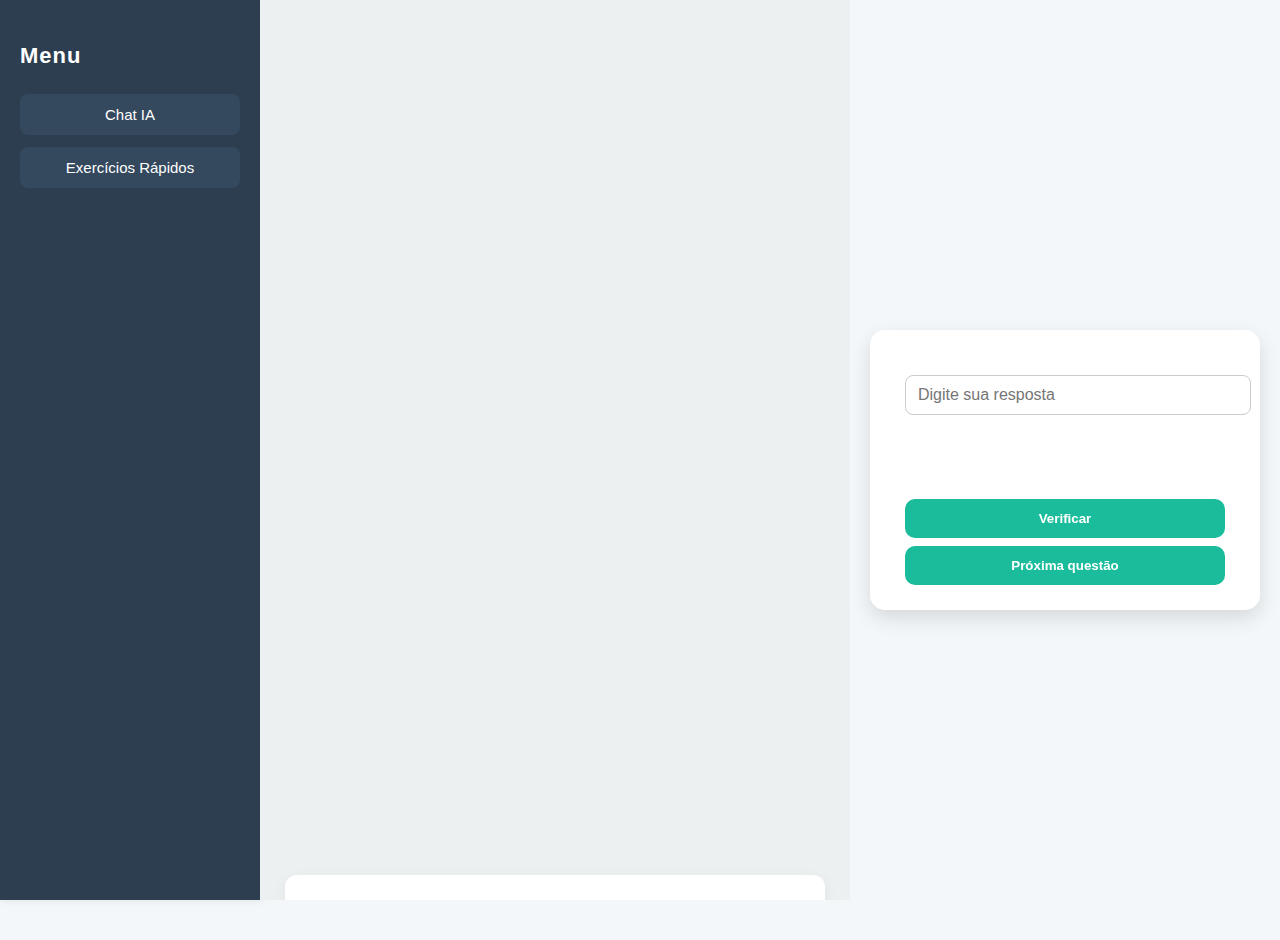
<file: index.html>
<!DOCTYPE html>
<html lang="pt-BR">
<head>
    <meta charset="UTF-8">
    <meta name="viewport" content="width=device-width, initial-scale=1.0">
    <title>Estudo de Inglês com IA</title>
    <link rel="stylesheet" href="style.css">
</head>
<body>
<div id="container">
    <div id="sidebar">
        <h2>Menu</h2>
        <button onclick="showSection('chat')">Chat IA</button>
        <button onclick="showSection('exercise')">Exercícios Rápidos</button>
    </div>

    <div id="mainContent">
        <!-- Chat IA -->
        <div id="chat-section" class="section"></div>
            <!-- Área das mensagens -->
            <div id="chat"></div>

            <!-- Área de input -->
            <div id="chat-input-area">
                <input type="text" id="userInput" placeholder="Escreva sua mensagem...">
                <button onclick="sendMessage()">Enviar</button>
            </div>
        </div>

        <!-- Exercícios Rápidos -->
        <div id="exercise-section" class="section hidden">
            <div id="exerciseBox">
                <p id="exerciseQuestion"></p>
                <input type="text" id="exerciseInput" placeholder="Digite sua resposta">
                <div id="exerciseOptions"></div>
                <p id="exerciseResult"></p>

                <!-- Botão de verificação -->
                <button id="checkBtn" onclick="checkExercise()">Verificar</button>

                <!-- Botão de próxima questão -->
                <button id="nextBtn" onclick="nextExercise()">Próxima questão</button>
            </div>
        </div>
    </div>
</div>

<script src="script.js"></script>
</body>
</html>
</file>
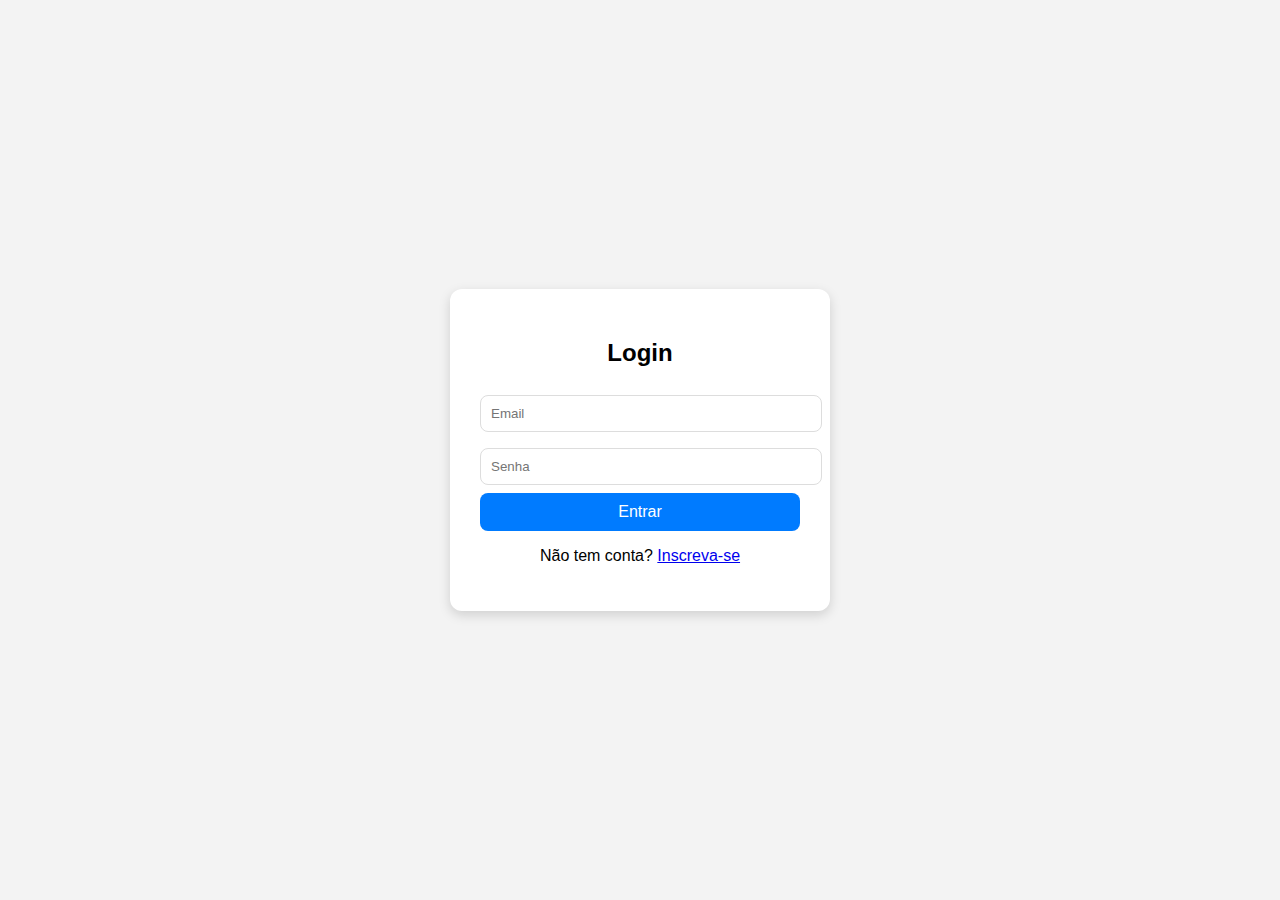
<file: login/registro/login.html>
<!DOCTYPE html>
<html lang="pt-BR">
<head>
  <meta charset="UTF-8">
  <meta name="viewport" content="width=device-width, initial-scale=1.0">
  <title>Login - Estudo de Inglês</title>
  <link rel="stylesheet" href="login.css">
</head>
<body>
  <div class="auth-container">
    <h2>Login</h2>
    <form onsubmit="login(event)">
      <input type="email" id="loginEmail" placeholder="Email" required>
      <input type="password" id="loginPassword" placeholder="Senha" required>
      <button type="submit">Entrar</button>
    </form>
    <p>Não tem conta? <a href="register.html">Inscreva-se</a></p>
  </div>

  <script src="login.js"></script>
</body>
</html>
</file>
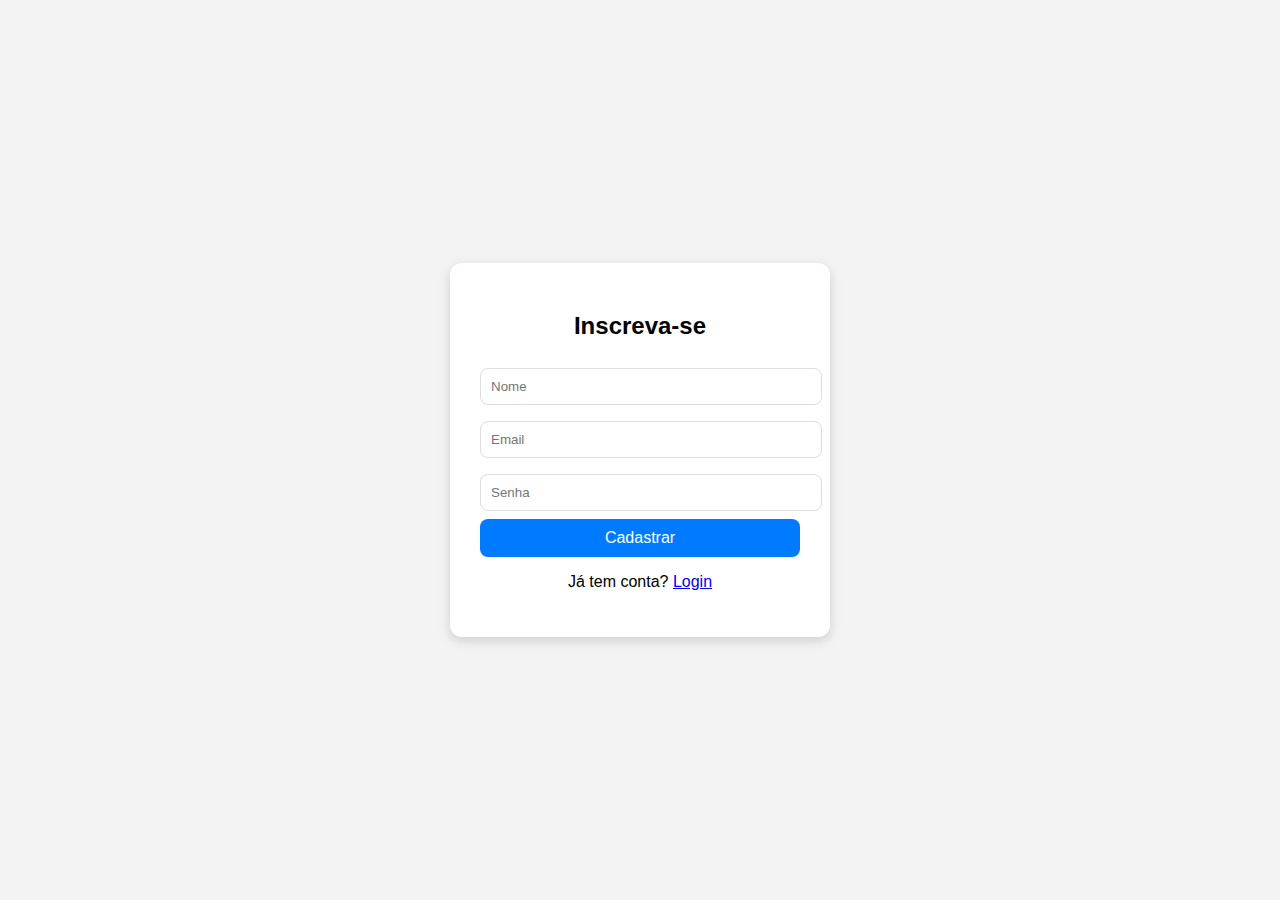
<file: login/registro/register.html>
<!DOCTYPE html>
<html lang="pt-BR">
<head>
  <meta charset="UTF-8">
  <meta name="viewport" content="width=device-width, initial-scale=1.0">
  <title>Cadastro - Estudo de Inglês</title>
  <link rel="stylesheet" href="register.css">
</head>
<body>
  <div class="auth-container">
    <h2>Inscreva-se</h2>
    <form onsubmit="register(event)">
      <input type="text" id="registerName" placeholder="Nome" required>
      <input type="email" id="registerEmail" placeholder="Email" required>
      <input type="password" id="registerPassword" placeholder="Senha" required>
      <button type="submit">Cadastrar</button>
    </form>
    <p>Já tem conta? <a href="index.html">Login</a></p>
  </div>

  <script src="register.js"></script>
</body>
</html>
</file>
<file: style.css>
/* ===================== Global ===================== */
body {
    font-family: 'Segoe UI', Tahoma, Geneva, Verdana, sans-serif;
    margin: 0;
    display: flex;
    height: 100vh;
    background-color: #f4f7f9;
    color: #333;
}

#container {
    display: flex;
    width: 100%;
}
/*==============começo==================*/
/* ===================== Página Inicial ===================== */
#home-section {
  display: flex;
  justify-content: center;
  align-items: center;
  padding: 30px;
}

.home-box {
  max-width: 720px;
  background: #ffffff;
  padding: 32px;
  border-radius: 16px;
  box-shadow: 0 8px 28px rgba(0,0,0,0.08);
  text-align: center;
}

.home-box h1 {
  font-size: 28px;
  margin-bottom: 18px;
  color: #2c3e50;
}

.home-box p {
  font-size: 16px;
  margin-bottom: 16px;
  color: #555;
  line-height: 1.6;
}

.home-box ul {
  text-align: left;
  margin: 0 auto 20px auto;
  padding: 0 18px;
  max-width: 520px;
}

.home-box ul li {
  font-size: 15px;
  margin-bottom: 8px;
  color: #333;
  line-height: 1.5;
}

/* ===================== Sidebar ===================== */
#sidebar {
    width: 220px;
    background: #2c3e50;
    color: white;
    display: flex;
    flex-direction: column;
    padding: 25px 20px;
    box-shadow: 2px 0 8px rgba(0, 0, 0, 0.1);
}

#sidebar h2 {
    margin-bottom: 25px;
    font-size: 22px;
    letter-spacing: 1px;
}

#sidebar button {
    margin-bottom: 12px;
    padding: 12px;
    cursor: pointer;
    background: #34495e;
    color: white;
    border: none;
    border-radius: 8px;
    font-size: 15px;
    transition: all 0.2s ease;
}

#sidebar button:hover {
    background: #1abc9c;
    transform: translateX(3px);
}

/* ===================== Main Content ===================== */
#mainContent {
    flex: 1;
    padding: 25px;
    background: #ecf0f1;
    overflow-y: auto;
}

/* ===================== Sections ===================== */
.section {
    display: block;
}
.section.hidden {
    display: none;
}

/* ===================== Chat ===================== */
#chat-section {
    display: flex;
    flex-direction: column;
    height: 100%;
}

#chat {
    flex: 1;
    display: flex;
    flex-direction: column;
    gap: 16px;
    background: #fff;
    padding: 20px;
    border-radius: 12px;
    box-shadow: 0 4px 15px rgba(0, 0, 0, 0.05);
    overflow-y: auto;
    height: 500px;
}

#chat-input-area {
    display: flex;
    gap: 10px;
    margin-top: 12px;
}

#chat-input-area input {
    flex: 1;
    padding: 12px;
    border: 1px solid #ccc;
    border-radius: 8px;
    font-size: 15px;
    font-family: inherit;
}

#chat-input-area button {
    background: #10a37f;
    color: white;
    border: none;
    padding: 12px 18px;
    border-radius: 8px;
    font-weight: bold;
    cursor: pointer;
    transition: background 0.2s;
    font-family: inherit;
}

#chat-input-area button:hover {
    background: #0e906f;
}

/* ===================== Mensagens do Chat ===================== */
.message-wrapper {
    display: flex;
    flex-direction: column;
    gap: 6px;
    max-width: 85%;
    font-size: 15px;
    line-height: 1.5;
}

.message-wrapper.user {
    align-self: flex-end;
    text-align: right;
}

.message-wrapper.ia {
    align-self: flex-start;
    text-align: left;
}

.message {
    background: #f7f7f8;
    border: 1px solid #e0e0e0;
    border-radius: 8px;
    padding: 12px 16px;
    color: #111;
    font-size: 15px;
    line-height: 1.4;
}

.message-wrapper img {
    width: 36px;
    height: 36px;
    border-radius: 50%;
    object-fit: cover;
    margin-bottom: 4px;
}

/* ===== Indicador de digitando (3 bolinhas pulando) ===== */
.typing {
    display: flex;
    gap: 6px;
    align-items: center;
    background: #f7f7f8;
    border: 1px solid #e0e0e0;
    border-radius: 8px;
    padding: 12px 16px;
    width: fit-content;
}

.typing .dot {
    width: 8px;
    height: 8px;
    background-color: #555;
    border-radius: 50%;
    animation: blink 1.4s infinite both;
}

.typing .dot:nth-child(2) {
    animation-delay: 0.2s;
}
.typing .dot:nth-child(3) {
    animation-delay: 0.4s;
}

@keyframes blink {
    0%, 80%, 100% {
        transform: scale(0.6);
        opacity: 0.4;
    }
    40% {
        transform: scale(1);
        opacity: 1;
    }
}

/* ===================== Exercícios Rápidos ===================== */
#exercise-section {
    display: flex;
    flex-direction: column;
    align-items: center;
    justify-content: center;
    height: 100%;
    text-align: center;
    padding: 20px;
}

#exerciseBox {
    background: #ffffff;
    padding: 25px 35px;
    border-radius: 15px;
    box-shadow: 0 8px 20px rgba(0, 0, 0, 0.12);
    width: 320px;
    max-width: 90%;
}

#exerciseBox p {
    font-size: 18px;
    margin-bottom: 20px;
    font-weight: 500;
}

#exerciseBox input {
    width: 100%;
    padding: 10px 12px;
    margin-bottom: 12px;
    border-radius: 8px;
    border: 1px solid #ccc;
    font-size: 16px;
    font-family: inherit;
}

#exerciseBox input:focus {
    border-color: #1abc9c;
    box-shadow: 0 0 6px rgba(26, 188, 156, 0.3);
}

#exerciseBox button {
    width: 100%;
    padding: 12px;
    margin-top: 8px;
    cursor: pointer;
    border: none;
    border-radius: 10px;
    background-color: #1abc9c;
    color: white;
    font-weight: bold;
    transition: all 0.2s ease;
    font-family: inherit;
}

#exerciseBox button:hover {
    background-color: #16a085;
    transform: translateY(-2px);
}

#exerciseOptions {
    display: flex;
    flex-direction: column;
    margin-top: 12px;
}

#exerciseOptions button {
    margin: 5px 0;
    padding: 10px 12px;
    border-radius: 8px;
    border: 1px solid #ccc;
    background-color: #eee;
    cursor: pointer;
    transition: all 0.2s ease;
    font-family: inherit;
}

#exerciseOptions button:hover {
    background-color: #dcdcdc;
    transform: translateY(-1px);
}

#exerciseOptions button.selected {
    background-color: #90ee90;
    border-color: #6bd36b;
}

#nextBtn {
    margin-top: 20px;
    padding: 12px 20px;
    border-radius: 10px;
    border: none;
    background-color: #3498db;
    color: white;
    font-weight: bold;
    cursor: pointer;
    transition: all 0.2s ease;
    font-family: inherit;
}

#nextBtn:hover {
    background-color: #2980b9;
    transform: translateY(-2px);
}

#checkBtn {
    margin-top: 10px;
    padding: 12px 20px;
    border-radius: 10px;
    border: none;
    background-color: #27ae60;
    color: white;
    font-weight: bold;
    cursor: pointer;
    transition: all 0.2s ease;
    width: 100%;
    font-family: inherit;
}

#checkBtn:hover {
    background-color: #219150;
    transform: translateY(-2px);
}

#checkBtn:disabled,
#nextBtn:disabled {
    opacity: 0.6;
    cursor: not-allowed;
    transform: none !important;
}

/* ===================== Resultado do Exercício ===================== */
#exerciseResult {
    margin-top: 15px;
    font-size: 16px;
    font-weight: 600;
    min-height: 22px;
    color: #333;
}

/* Pequena cor de aviso para resultado */
#exerciseResult {
    margin-top: 12px;
    font-size: 15px;
    min-height: 20px;
}

/* ===================== Placar ===================== */
#scoreboard {
    margin-top: 12px;
    padding: 8px 10px;
    background: #f8fbfb;
    border-radius: 8px;
    border: 1px solid #e6f0ef;
    display: flex;
    gap: 8px;
    justify-content: center;
    font-weight: 600;
    color: #135c4a;
}
.section.hidden {
    display: none;
}
</file>
<file: login/registro/login.css>
body {
  font-family: Arial, sans-serif;
  display: flex;
  justify-content: center;
  align-items: center;
  height: 100vh;
  margin: 0;
  background: #f3f3f3;
}

.auth-container {
  background: #fff;
  padding: 30px;
  border-radius: 12px;
  box-shadow: 0 4px 12px rgba(0,0,0,0.15);
  width: 320px;
  text-align: center;
}

.auth-container h2 {
  margin-bottom: 20px;
}

.auth-container input {
  width: 100%;
  padding: 10px;
  margin: 8px 0;
  border: 1px solid #ddd;
  border-radius: 8px;
}

.auth-container button {
  width: 100%;
  padding: 10px;
  background: #007bff;
  border: none;
  color: white;
  font-size: 16px;
  border-radius: 8px;
  cursor: pointer;
}

.auth-container button:hover {
  background: #0056b3;
}
</file>
<file: login/registro/register.css>
body {
  font-family: Arial, sans-serif;
  display: flex;
  justify-content: center;
  align-items: center;
  height: 100vh;
  margin: 0;
  background: #f3f3f3;
}

.auth-container {
  background: #fff;
  padding: 30px;
  border-radius: 12px;
  box-shadow: 0 4px 12px rgba(0,0,0,0.15);
  width: 320px;
  text-align: center;
}

.auth-container h2 {
  margin-bottom: 20px;
}

.auth-container input {
  width: 100%;
  padding: 10px;
  margin: 8px 0;
  border: 1px solid #ddd;
  border-radius: 8px;
}

.auth-container button {
  width: 100%;
  padding: 10px;
  background: #007bff;
  border: none;
  color: white;
  font-size: 16px;
  border-radius: 8px;
  cursor: pointer;
}

.auth-container button:hover {
  background: #0056b3;
}
</file>
